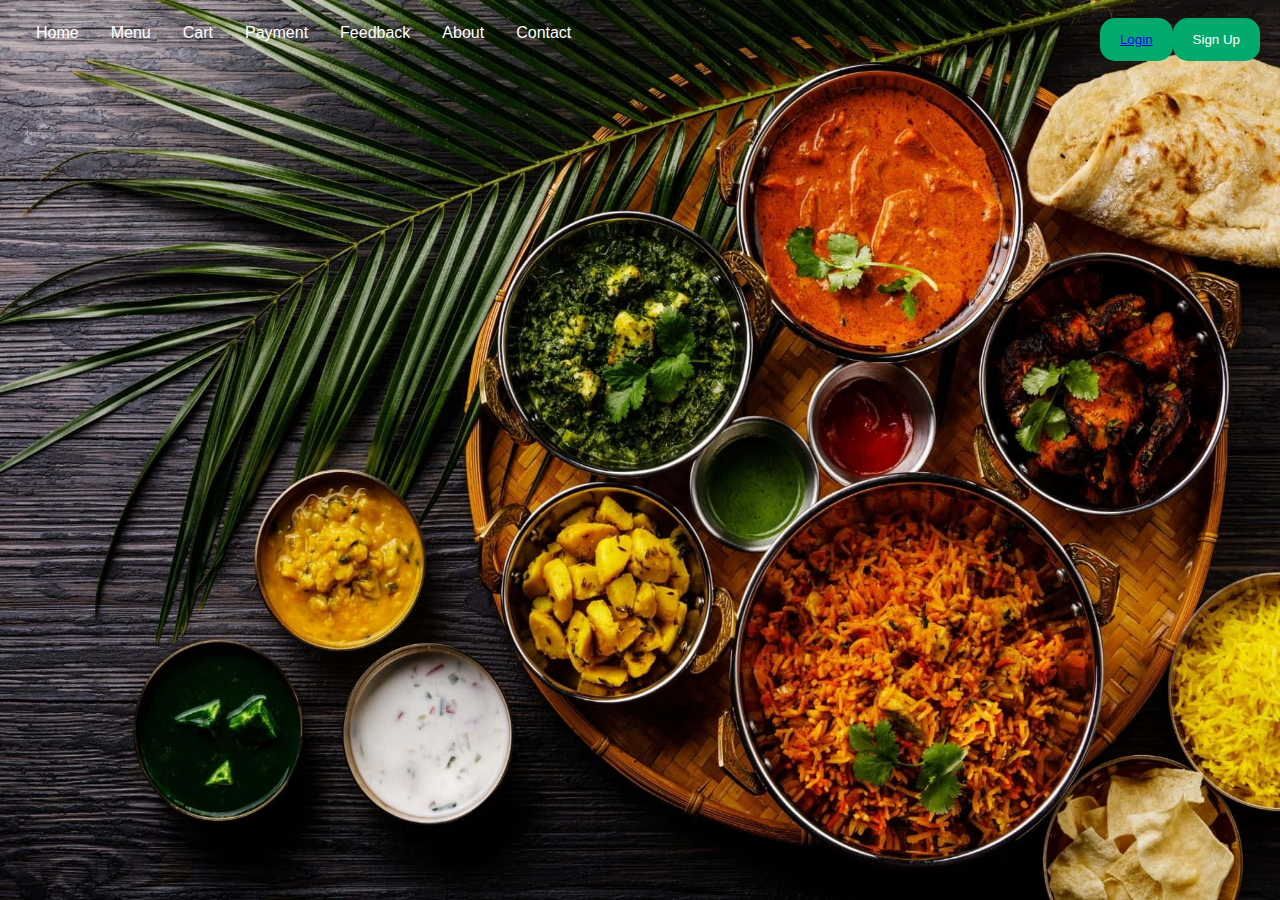
<file: index.html>
<!DOCTYPE html>
<html>
<head>
    <link rel="stylesheet" href="signstyles.css">
    <script src="validate.js"></script>
</head>
<body>

<div id="id01" class="modal">
  <span onclick="document.getElementById('id01').style.display='none'" class="close" title="Close Modal">&times;</span>
  <p id="error-message"></p>
  <form class="modal-content" action="insert.php" method="post" >
    <div class="container">
      <h1>Sign Up</h1>
      
      <p>Please fill in this form to create an account.</p>
      <hr>
      
        <label for="fullname"><b>Name</b></label>
        <input type="text" placeholder="Enter Fullname" id="fullname" name="fullname" required>
        <span id="fullnameError" class="error"></span>

      <label for="email"><b>Email</b></label>
      <input type="text" placeholder="Enter Email" id="email" name="email" required>
      <span id="emailError" class="error"></span>

      <label for="psw"><b>Password</b></label>
      <input type="password" placeholder="Enter Password" id="password" name="password" required>
      <span id="passwordError" class="error" ></span>
      

      <label for="psw"><b>Confirm Password</b></label>
      <input type="password" placeholder="Confirm-password" id="confirm-password" name="confirm-password" required>


      <p>Already have an account? <a href="login.html" style="color:dodgerblue">Login</a>.</p>

      <div class="clearfix">
        <button type="button" onclick="document.getElementById('id01').style.display='none'" class="cancelbtn">Cancel</button>
        <button type="submit" class="signupbtn">Sign Up</button>
      </div>
    </form>
    </div>
  </form>
</div>
<script src="sign.js"></script>

<nav>
    <ul>
      <li><a href="#">Home</a></li>
      <li><a href="#">Menu</a></li>
      <li><a href="#">Cart</a></li>
      <li><a href="#">Payment</a></li>
      <li><a href="#">Feedback</a></li>
      <li><a href="#">About</a></li>
      <li><a href="#">Contact</a></li>
    </ul>
    <button onclick="document.getElementById('id01').style.display='block'" style="width:auto;">Sign Up</button>
    <button onclick="document.getElementById('id02').style.display='block'" style="width:auto;"><a href="login.html">Login</a></button>
  </nav>

</body>
</html>
</file>
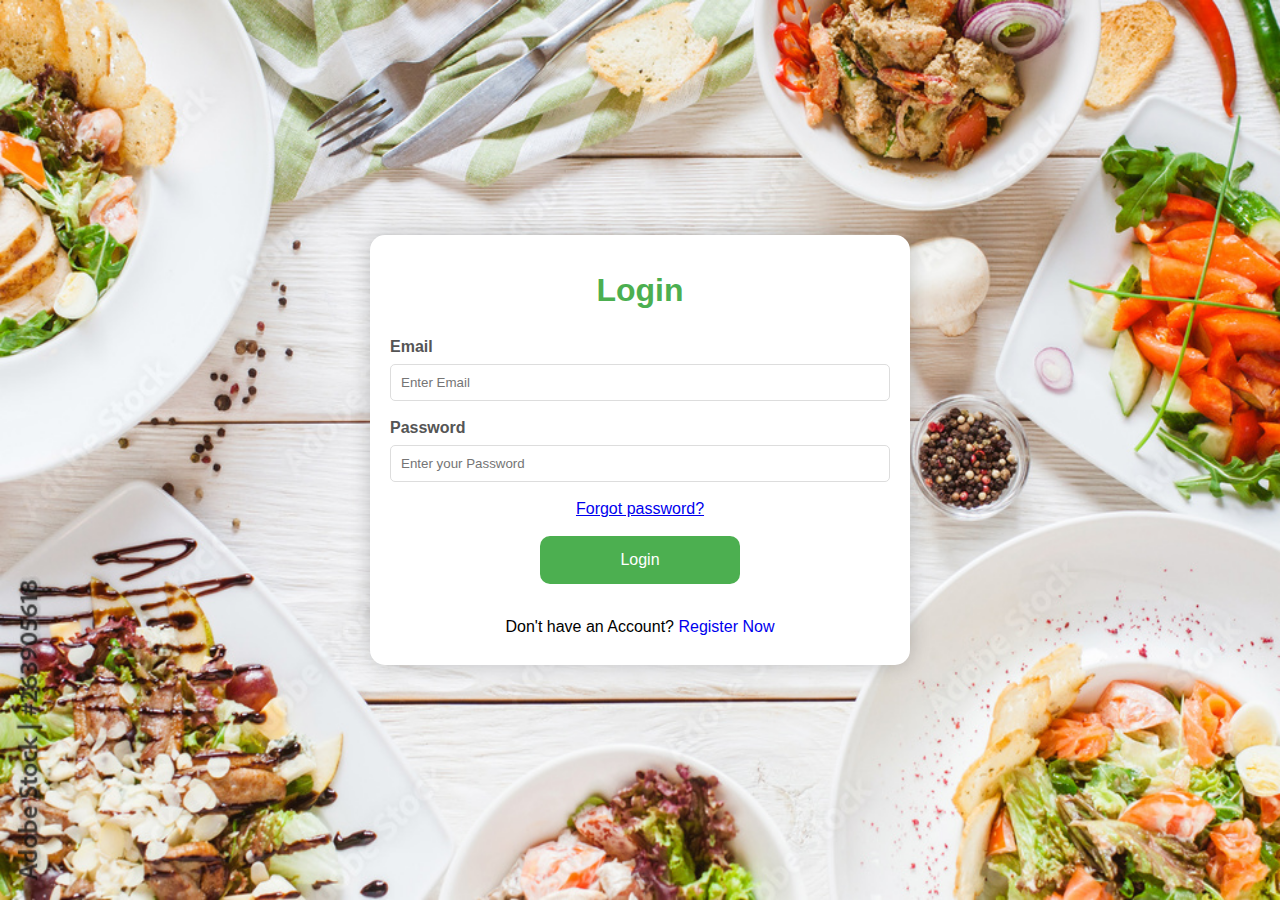
<file: login.html>
<!DOCTYPE html>
<html>

<head>
    <title>HTML Login Form</title>
    <link rel="stylesheet" href="styles1.css">
</head>

<body>
    <div class="main">
        <h1>Login</h1>
        

        <form action="">
            <label for="email"><b>Email</b></label>
      <input type="text" placeholder="Enter Email" id="email" name="email" required>

            <label for="password">
                Password
            </label>
            <input type="password" id="password" name="password" 
                placeholder="Enter your Password" required>
                <span class="psw"><a href="#">Forgot password?</a></span>

            <div class="wrap">
                <button type="submit" name="login">
                    Login
                </button>
            </div>
        </form>
        
        <p>Don't have an Account?
            <a href="index.php" style="text-decoration: none;">
                Register Now
            </a>
        </p>
        
    </div>
</body>

</html>
</file>
<file: signstyles.css>
body {font-family: Arial, Helvetica, sans-serif;
    background-image: url('2.jpg');
    background-repeat: no-repeat;
    background-attachment: fixed; 
    background-size: 100% 100%;}
* {box-sizing: border-box;}

/* Full-width input fields */
input[type=text], input[type=password] {
  width: 100%;
  padding: 10px;
  margin: 5px 0 22px 0;
  display: inline-block;
  border: none;
  background: #f1f1f1;
}

/* Add a background color when the inputs get focus */
input[type=text]:focus, input[type=password]:focus {
  background-color: #ddd;
  outline: none;
}

/* Set a style for all buttons */
button {
  background-color: #04AA6D;
  color: white;
  padding: 14px 20px;
  margin: 8px 0;
  border: none;
  cursor: pointer;
  width: 100%;
  float: right;
  border-radius: 15px;
}

button:hover {
  opacity:1;
}

/* Extra styles for the cancel button */
.cancelbtn {
  padding: 14px 20px;
  background-color: #f44336;
}

/* Float cancel and signup buttons and add an equal width */
.cancelbtn, .signupbtn {
  float: left;
  width: 50%;
}

/* Add padding to container elements */
.container {
  padding: 16px;
  box-shadow: 0 20px 35px rgba(0,0,1,0.9);
  border-radius: 15px;
}

/* The Modal (background) */
.modal {
  display: none; /* Hidden by default */
  position: fixed; /* Stay in place */
  z-index: 1; /* Sit on top */
  left: 0;
  top: 0;
  width: 100%; /* Full width */
  height: 100%; /* Full height */
  overflow: auto; /* Enable scroll if needed */
  background-color: rgb(0,0,0);
  background-color: rgba(0,0,0,0.4);
  padding-top: 30px;
}

/* Modal Content/Box */
.modal-content {
  background-color: #fefefe;
  margin: 5% auto 15% auto; /* 5% from the top, 15% from the bottom and centered */
  border: 1px solid #888;
  width: 30%; 
  border-radius: 15px;/* Could be more or less, depending on screen size */
}

/* Style the horizontal ruler */
hr {
  border: 1px solid #f1f1f1;
  margin-bottom: 25px;
}
 
/* The Close Button (x) */
.close {
  position: absolute;
  right: 470px;
  top: 60px;
  font-size: 40px;
  font-weight: bold;
  color: #f1f1f1;
}

.close:hover,
.close:focus {
  color: #f44336;
  cursor: pointer;
}

/* Clear floats */
.clearfix::after {
  content: "";
  clear: both;
  display: table;
}


/* Change styles for cancel button and signup button on extra small screens */
@media (max-width: 678px) {
  .cancelbtn, .signupbtn {
     width: 100%;
  }
}
nav {
    
    display: block;
    position: absolute;
    top: 0;
    padding: 10px 20px;
    width:100%;
    left: 0;
  
  
  }
  nav ul {
    list-style: none;
    margin: 0;
    padding: 0;
  }
  
  nav li {
    float: left;
  }
  
  nav li a {
    display: block;
    color: white;
    text-align: center;
    padding: 14px 16px;
    text-decoration: none;
  }
  
  nav li a:hover {
    background-color: #867979;
  }
</file>
<file: styles1.css>
/*style.css*/
body {
    display: flex;
    align-items: center;
    justify-content: center;
    font-family: sans-serif;
    line-height: 1.5;
    min-height: 100vh;
    background: #f3f3f3;
    flex-direction: column;
    margin: 0;
    background-image: url('background1.jpg');
    background-repeat: no-repeat;
    background-attachment: fixed; 
    background-size: 100% 100%;
}

.main {
    background-color: #fff;
    border-radius: 15px;
    box-shadow: 0 0 20px rgba(0, 0, 0, 0.2);
    padding: 10px 20px;
    transition: transform 0.2s;
    width: 500px;
    text-align: center;
}

h1 {
    color: #4CAF50;
}

label {
    display: block;
    width: 100%;
    margin-top: 10px;
    margin-bottom: 5px;
    text-align: left;
    color: #555;
    font-weight: bold;
}

input {
    display: block;
    width: 100%;
    margin-bottom: 15px;
    padding: 10px;
    box-sizing: border-box;
    border: 1px solid #ddd;
    border-radius: 5px;
}

button {
    padding: 15px;
    border-radius: 10px;
    margin-top: 15px;
    margin-bottom: 15px;
    border: none;
    color: white;
    cursor: pointer;
    background-color: #4CAF50;
    width: 40%;
    font-size: 16px;
}

.wrap {
    display: flex;
    justify-content: center;
    align-items: center;
}
</file>
